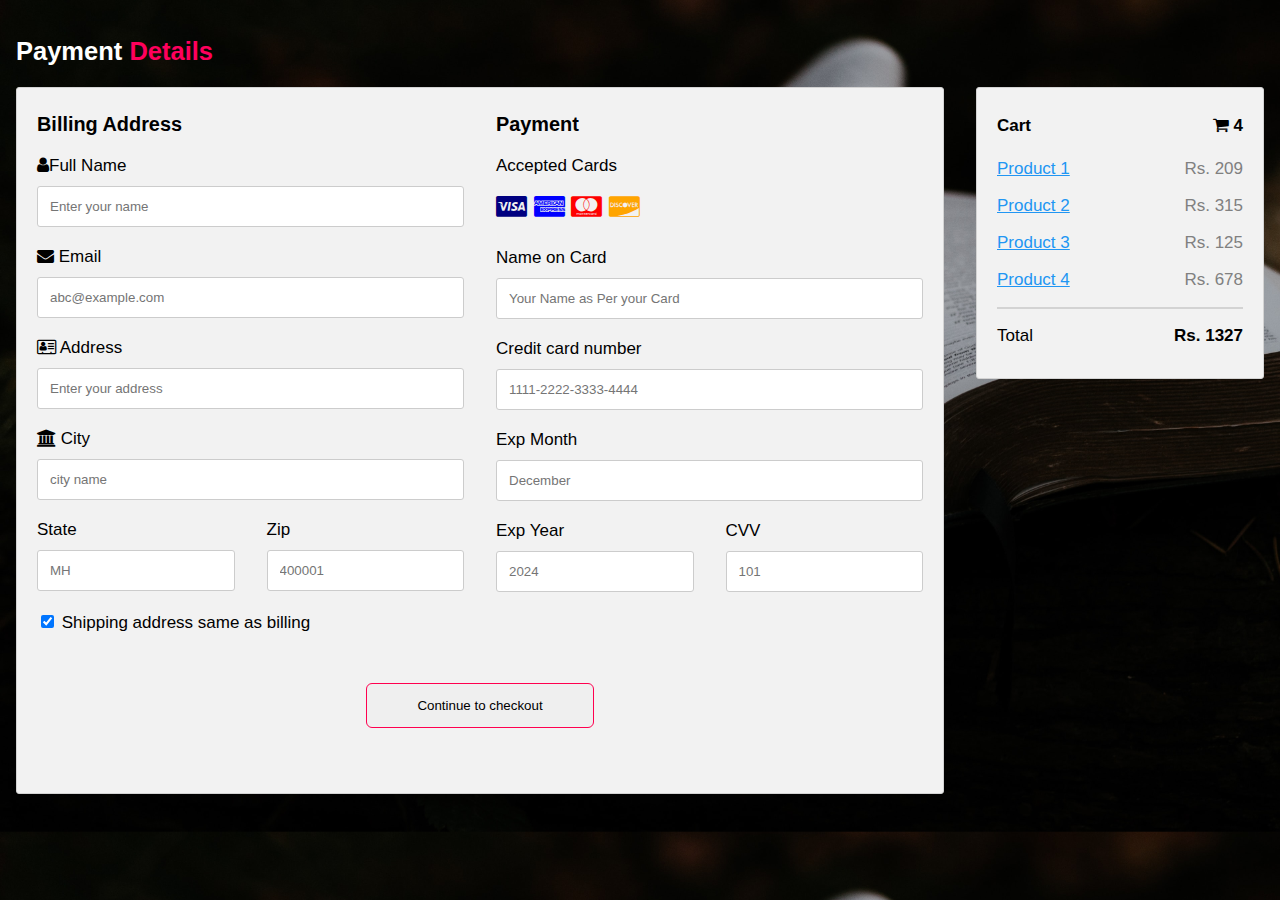
<file: Purchase.html>
<!DOCTYPE html>
<html>
<head>
<meta name="viewport" content="width=device-width, initial-scale=1">
<link rel="stylesheet" href="https://cdnjs.cloudflare.com/ajax/libs/font-awesome/4.7.0/css/font-awesome.min.css">
<style>
body {
  background: rgba(0,0,0,0.3);
  background-image: url(Images/1.jpg);
  background-size: cover;
    background-position: center;
  font-family: Arial;
  font-size: 17px;
  padding: 8px;
}

* {
  box-sizing: border-box;
}
h2{
    color: white;
}
span{
    color: #FF005C;
}
.row {
    
  display: -ms-flexbox; /* IE10 */
  display: flex;
  -ms-flex-wrap: wrap; /* IE10 */
  flex-wrap: wrap;
  margin: 0 -16px;
}

.col-25 {
  -ms-flex: 25%; /* IE10 */
  flex: 25%;
}

.col-50 {
  -ms-flex: 50%; /* IE10 */
  flex: 50%;
}

.col-75 {
  -ms-flex: 75%; /* IE10 */
  flex: 75%;
}

.col-25,
.col-50,
.col-75 {
  padding: 0 16px;
}

.container {
  background-color: #f2f2f2;
  padding: 5px 20px 15px 20px;
  border: 1px solid lightgrey;
  border-radius: 3px;
}

input[type=text] {
  width: 100%;
  margin-bottom: 20px;
  padding: 12px;
  border: 1px solid #ccc;
  border-radius: 3px;
}

label {
  margin-bottom: 10px;
  display: block;
}

.icon-container {
  margin-bottom: 20px;
  padding: 7px 0;
  font-size: 24px;
}

.btn {
    display: block;
    margin: 50px auto;
    width: fit-content;
    border: 1px solid #ff004f;
    padding: 14px 50px;
    border-radius: 6px;
    text-decoration: none;
    color: black;
    transition: background 0.6s;
}

.btn:hover {
  background-color: #ff004f;
  color: #f2f2f2;
}

a {
  color: #2196F3;
}

hr {
  border: 1px solid lightgrey;
}

span.price {
  float: right;
  color: grey;
}

/* Responsive layout - when the screen is less than 800px wide, make the two columns stack on top of each other instead of next to each other (also change the direction - make the "cart" column go on top) */
@media (max-width: 800px) {
  .row {
    flex-direction: column-reverse;
  }
  .col-25 {
    margin-bottom: 20px;
  }
}
</style>
</head>
<body>

<h2>Payment <span>Details</span></h2>

<div class="row">
  <div class="col-75">
    <div class="container">
      <form action="/action_page.php">
      
        <div class="row">
          <div class="col-50">
            <h3>Billing Address</h3>
            <label for="fname"><i class="fa fa-user"></i>Full Name</label>
            <input type="text" id="fname" name="firstname" placeholder="Enter your name">
            <label for="email"><i class="fa fa-envelope"></i> Email</label>
            <input type="text" id="email" name="email" placeholder="abc@example.com">
            <label for="adr"><i class="fa fa-address-card-o"></i> Address</label>
            <input type="text" id="adr" name="address" placeholder="Enter your address">
            <label for="city"><i class="fa fa-institution"></i> City</label>
            <input type="text" id="city" name="city" placeholder="city name">

            <div class="row">
              <div class="col-50">
                <label for="state">State</label>
                <input type="text" id="state" name="state" placeholder="MH">
              </div>
              <div class="col-50">
                <label for="zip">Zip</label>
                <input type="text" id="zip" name="zip" placeholder="400001">
              </div>
            </div>
          </div>

          <div class="col-50">
            <h3>Payment</h3>
            <label for="fname">Accepted Cards</label>
            <div class="icon-container">
              <i class="fa fa-cc-visa" style="color:navy;"></i>
              <i class="fa fa-cc-amex" style="color:blue;"></i>
              <i class="fa fa-cc-mastercard" style="color:red;"></i>
              <i class="fa fa-cc-discover" style="color:orange;"></i>
            </div>
            <label for="cname">Name on Card</label>
            <input type="text" id="cname" name="cardname" placeholder="Your Name as Per your Card">
            <label for="ccnum">Credit card number</label>
            <input type="text" id="ccnum" name="cardnumber" placeholder="1111-2222-3333-4444">
            <label for="expmonth">Exp Month</label>
            <input type="text" id="expmonth" name="expmonth" placeholder="December">
            <div class="row">
              <div class="col-50">
                <label for="expyear">Exp Year</label>
                <input type="text" id="expyear" name="expyear" placeholder="2024">
              </div>
              <div class="col-50">
                <label for="cvv">CVV</label>
                <input type="text" id="cvv" name="cvv" placeholder="101">
              </div>
            </div>
          </div>
          
        </div>
        <label>
          <input type="checkbox" checked="checked" name="sameadr"> Shipping address same as billing
        </label>
        <input type="submit" value="Continue to checkout" class="btn">
      </form>
    </div>
  </div>
  <div class="col-25">
    <div class="container">
      <h4>Cart <span class="price" style="color:black"><i class="fa fa-shopping-cart"></i> <b>4</b></span></h4>
      <p><a href="#">Product 1</a> <span class="price">Rs. 209</span></p>
      <p><a href="#">Product 2</a> <span class="price">Rs. 315</span></p>
      <p><a href="#">Product 3</a> <span class="price">Rs. 125</span></p>
      <p><a href="#">Product 4</a> <span class="price">Rs. 678</span></p>
      <hr>
      <p>Total <span class="price" style="color:black"><b>Rs. 1327</b></span></p>
    </div>
  </div>
</div>

</body>
</html>
</file>
